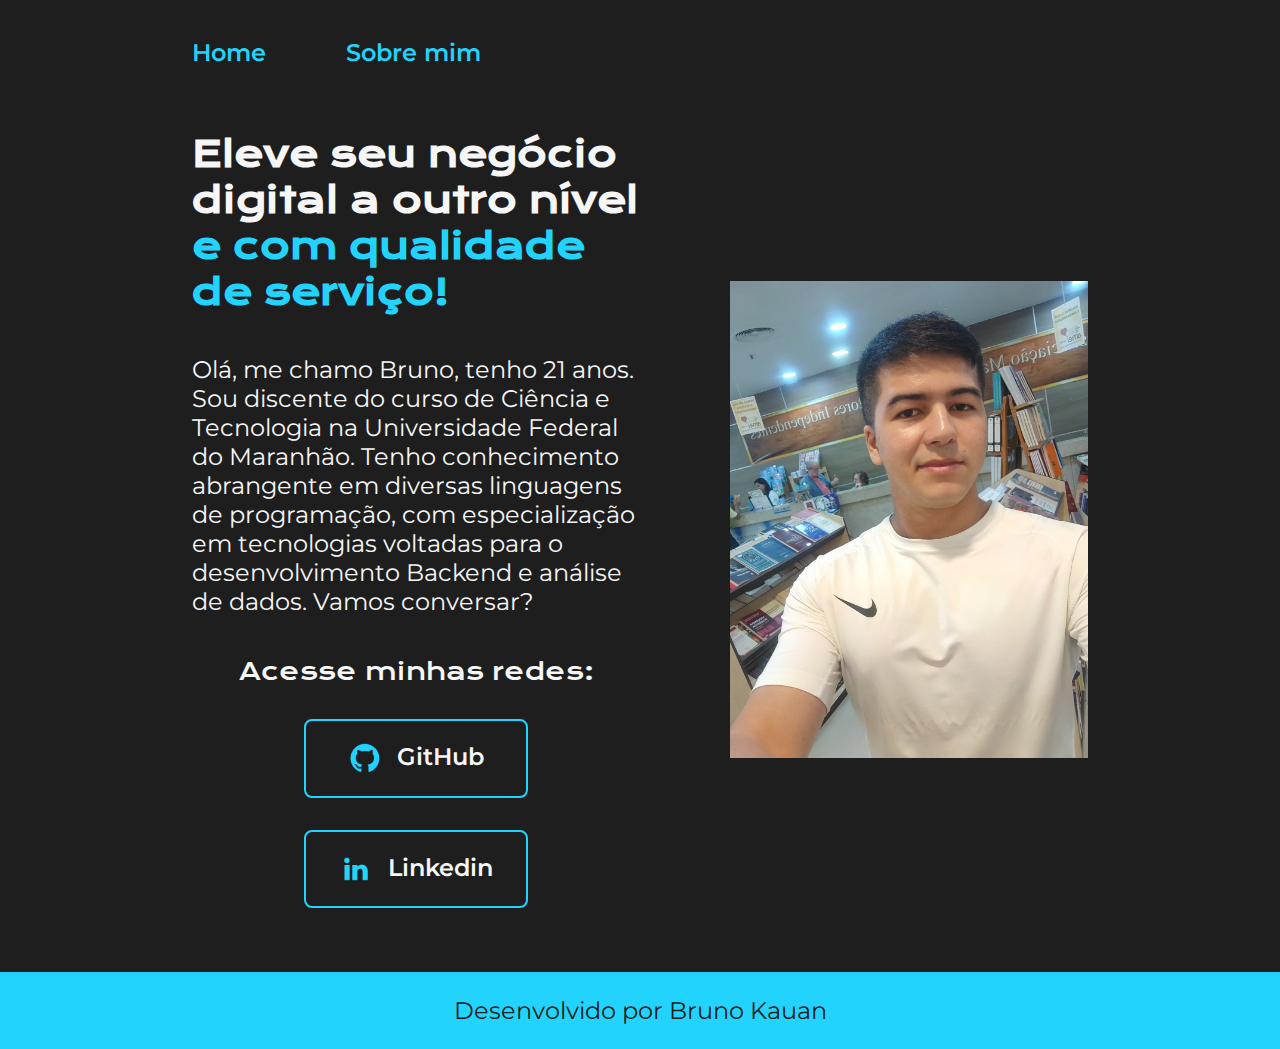
<file: index.html>
<!DOCTYPE html>
<html lang="en">

<head>
    <meta charset="UTF-8">
    <meta name="viewport" content="width=device-width, initial-scale=1.0">
    <title>Portifolio</title>
    <link rel="stylesheet" href="./styles/style.css">
</head>

<body>
    <header class="cabecalho">
       <nav class="cabecalho__menu">
        <a class="cabecalho__menu__link" href="index..html">Home</a>
        <a class="cabecalho__menu__link" href="about.html">Sobre mim</a>
       </nav>
    </header>
    <main class="apresentacao">
        <section class="apresentacao__conteudo">
            <h1 class="apresentacao__conteudo__titulo">Eleve seu negócio digital a outro nível <strong
                    class="titulo-destaque">e com qualidade de serviço!
                    </strong></h1>
            <p class="apresentacao__conteudo__texto">Olá, me chamo Bruno, tenho 21 anos. Sou discente do curso de Ciência e Tecnologia na Universidade Federal do Maranhão. Tenho conhecimento abrangente em diversas linguagens de programação, com especialização em tecnologias voltadas para o desenvolvimento Backend e análise de dados.  Vamos conversar?</p>
            <div class="apresentacao__links">
                <h2 class="apresentacao__links__subtitulo">Acesse minhas redes:</h2>
                <a class="apresentacao__links__navegacao" href="https://github.com/bkauan099">
                    <img src="/icons/Logo Github.png" alt="Logo do GitHub">
                    GitHub</a>
                <a class="apresentacao__links__navegacao" href="https://www.linkedin.com/in/bruno-kauan-rodrigues-silva-180a48233/">
                    <img src="/icons/Logo linkedin.png" alt="Logo do Linkedin">
                    Linkedin</a>
            </div>
        </section>
        <img class="apresentacao__imagem" src="/image/Bruno.jpeg" alt="Foto da Joana Santos Programando ">
    </main>
    <footer class="rodape">
        <p>Desenvolvido por Bruno Kauan</p>
    </footer>
</body>

</html>
</file>
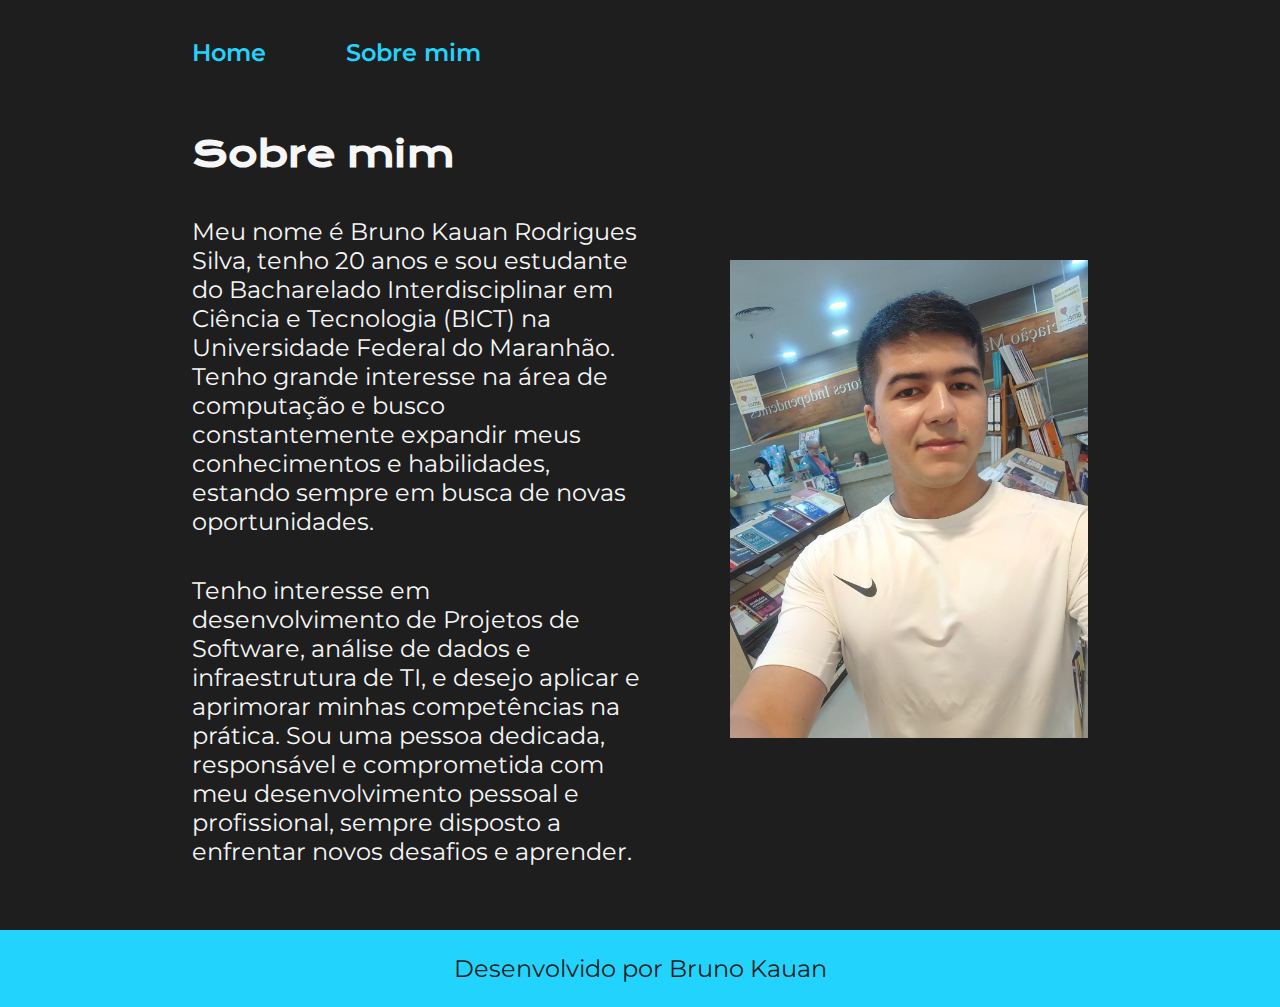
<file: about.html>
<!DOCTYPE html>
<html lang="en">

<head>
    <meta charset="UTF-8">
    <meta name="viewport" content="width=device-width, initial-scale=1.0">
    <title>Sobre mim</title>
    <link rel="stylesheet" href="./styles/style.css">
</head>

<body>
    <header class="cabecalho">
        <nav class="cabecalho__menu">
            <a class="cabecalho__menu__link" href="index.html">Home</a>
            <a class="cabecalho__menu__link" href="about.html">Sobre mim</a>
        </nav>
    </header>

    <main class="apresentacao">
        <section class="apresentacao__conteudo">
            <h1 class="apresentacao__conteudo__titulo">Sobre mim</h1>
            <p class="apresentacao__conteudo__texto">Meu nome é Bruno Kauan Rodrigues Silva, tenho 20 anos e sou
                estudante do
                Bacharelado Interdisciplinar em Ciência e Tecnologia (BICT) na Universidade
                Federal do Maranhão. Tenho grande interesse na área de computação e busco
                constantemente expandir meus conhecimentos e habilidades, estando sempre em
                busca de novas oportunidades.</p>
            <p class="apresentacao__conteudo__texto">Tenho interesse em desenvolvimento de Projetos de Software, análise
                de dados e
                infraestrutura de TI, e desejo aplicar e aprimorar minhas competências na prática.
                Sou uma pessoa dedicada, responsável e comprometida com meu
                desenvolvimento pessoal e profissional, sempre disposto a enfrentar novos desafios
                e aprender.
            </p>
        </section>
        <img class="apresentacao__imagem" src="/image/Bruno.jpeg" alt="">
    </main>

    <footer class="rodape">
        <p>Desenvolvido por Bruno Kauan</p>
    </footer>
</body>

</html>
</file>
<file: styles/style.css>
@import url('https://fonts.googleapis.com/css2?family=Krona+One&family=Montserrat:ital,wght@0,100..900;1,100..900&family=Open+Sans:ital,wght@0,300..800;1,300..800&display=swap');

:root{
    --cor-primaria: #1E1E1E;
    --cor-secundaria: #F6F6F6;
    --cor-terciaria: #22D4FD;
    --cor-hover: #272727;
    --font-primaria: 'Krona One', sans-serif;
    --font-secundaria: 'Montserrat', sans-serif;
}

* {
    margin: 0;
    padding: 0;
    box-sizing: border-box;
}

body {
    background-color: var(--cor-primaria);
    color: var(--cor-secundaria);
}

.titulo-destaque{
    color: var(--cor-terciaria);
}

.apresentacao{
    padding: 5% 15%;
    display: flex;
    align-items: center;
    justify-content: space-between;
    gap: 82px;
}
.apresentacao__conteudo{
    width: 50%;
    display: flex;
    flex-direction: column;
    gap: 40px;
    
}
.apresentacao__conteudo__titulo{
    font-size: 2.25rem;
    font-family: var(--font-primaria); 
}

.apresentacao__conteudo__texto{
    font-size: 1.5rem;
    font-family: var(--font-secundaria);
}

.apresentacao__links{
    display: flex;
    justify-content: space-between;
    flex-direction: column;
    align-items: center;
    gap: 32px;
}

.apresentacao__links__subtitulo{
    font-family: var(--font-primaria );
    font-weight: 400;
    font-size: 1.5rem;
}

.apresentacao__links__navegacao{
    display: flex;
    justify-content: center;
    gap: 16px;
    border: var(--cor-terciaria) 2px solid;
    text-decoration: none;
    font-size: 1.5rem;
    width: 50%;
    color: var(--cor-secundaria);
    text-align: center;
    border-radius: 8px;
    padding: 21.1px 0;
    font-family: var(--font-secundaria);
    font-weight: 600;
}

.apresentacao__links__navegacao:hover{
    background-color: #272727;
}

.apresentacao__imagem{
    width: 40%;
}

.rodape{
    background-color: var(--cor-terciaria);
    color: var(--cor-primaria);
    font-family: var(--font-secundaria);
    font-size: 1.5rem;
    font-weight: 400;
    width: 100%;
    text-align: center;
    padding: 24px;
    
    
}
.cabecalho{
    padding: 3% 0 0 15%;
}

.cabecalho__menu{
    display: flex;
    gap: 80px;
}

.cabecalho__menu__link{
    font-family: var(--font-secundaria);
    font-weight: 600;
    font-size: 1.5rem;
    text-decoration: none;
    color: var(--cor-terciaria);

}
.cabecalho__menu__link:hover {
    color: var(--cor-hover);
}

@media (max-width: 1200px) {
    .cabecalho{
        padding: 10%;
    }
    .cabecalho__menu{
        justify-content: center;
    } 
    .apresentacao{
        flex-direction: column-reverse;
        padding: 5%;
    }
    .apresentacao__conteudo{
        width: auto;
    }
    
}
</file>
